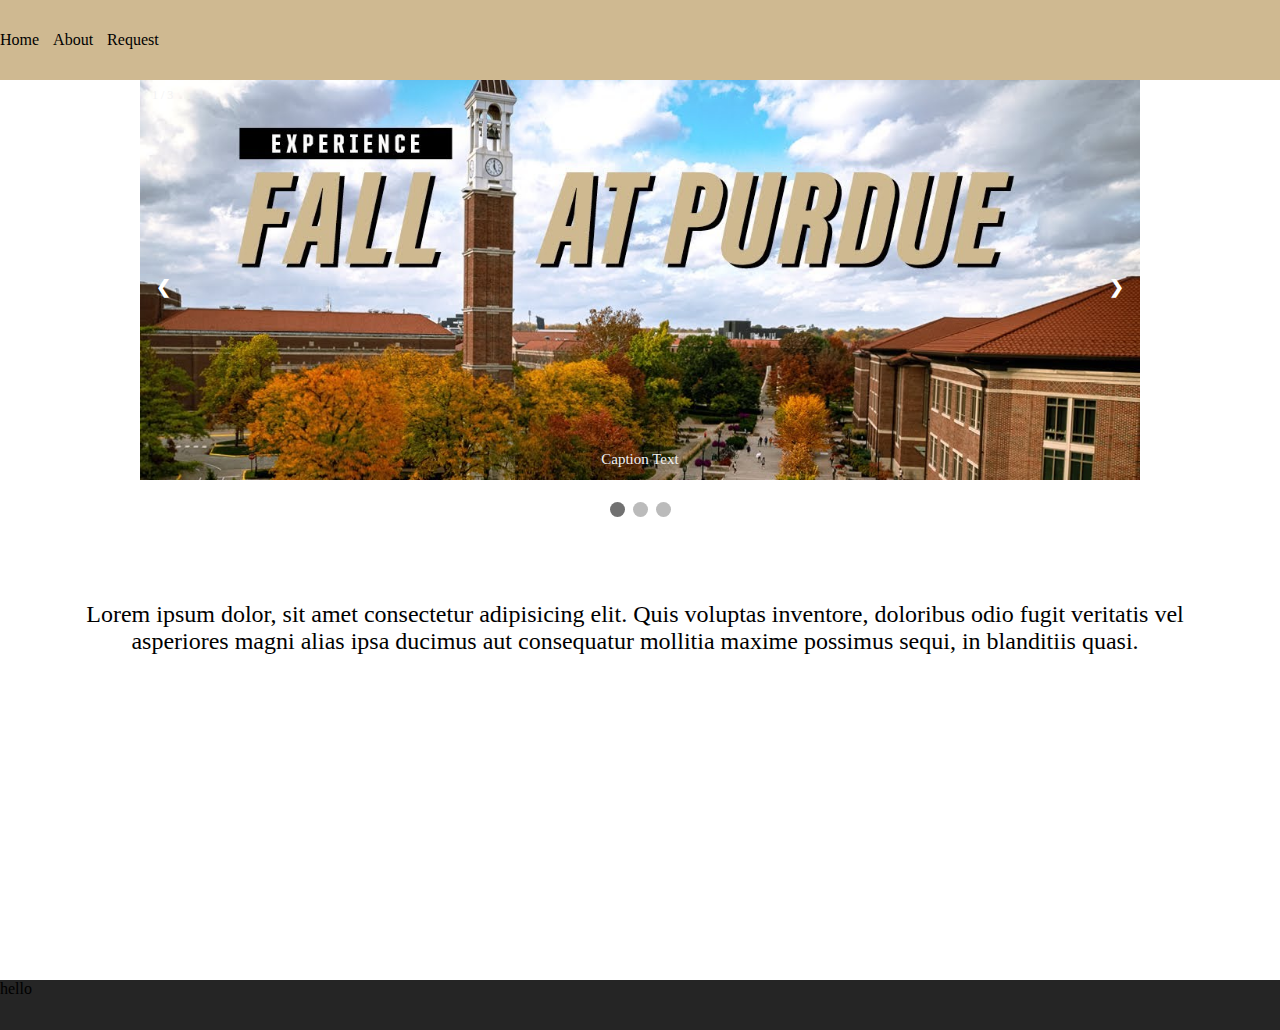
<file: index.html>
<!DOCTYPE html>
<html lang="en">
  <head>
    <meta charset="UTF-8" />
    <meta name="viewport" content="width=device-width, initial-scale=1.0" />
    <script src="carousel.js" defer></script>
    <link rel="stylesheet" href="styles.css" />
    <title>Home</title>
  </head>
  <body>
    <nav>
      <span class="menuToggle" onclick="displayMenu()">X</span>
      <ul>
        <li><a href="index.html" class="activePage">Home</a></li>
        <li><a href="about.html">About</a></li>
        <li><a href="request.html">Request</a></li>
      </ul>
    </nav>
    <main>
      <!-- carousel -->
      <div class="slideshow-container">
        <!-- Full-width images with number and caption text -->
        <div class="mySlides fade">
          <div class="numbertext">1 / 3</div>
          <img src="./carousel1.jpg" style="width: 100%" />
          <div class="text">Caption Text</div>
        </div>

        <div class="mySlides fade">
          <div class="numbertext">2 / 3</div>
          <img src="./Carousel2.jpg" style="width: 100%" />
          <div class="text">Caption Two</div>
        </div>

        <div class="mySlides fade">
          <div class="numbertext">3 / 3</div>
          <img src="./carousel3.jpeg" style="width: 100%" />
          <div class="text">Caption Three</div>
        </div>

        <!-- Next and previous buttons -->
        <a class="prev" onclick="plusSlides(-1)">&#10094;</a>
        <a class="next" onclick="plusSlides(1)">&#10095;</a>
      </div>
      <br />

      <!-- The dots/circles -->
      <div style="text-align: center">
        <span class="dot" onclick="currentSlide(1)"></span>
        <span class="dot" onclick="currentSlide(2)"></span>
        <span class="dot" onclick="currentSlide(3)"></span>
      </div>
    </aside>

    <article>
      <p>
        Lorem ipsum dolor, sit amet consectetur adipisicing elit. Quis voluptas
        inventore, doloribus odio fugit veritatis vel asperiores magni alias
        ipsa ducimus aut consequatur mollitia maxime possimus sequi, in
        blanditiis quasi.
      </p>
    </article>
  </main>
    <footer>hello</footer>
  </body>
</html>
</file>
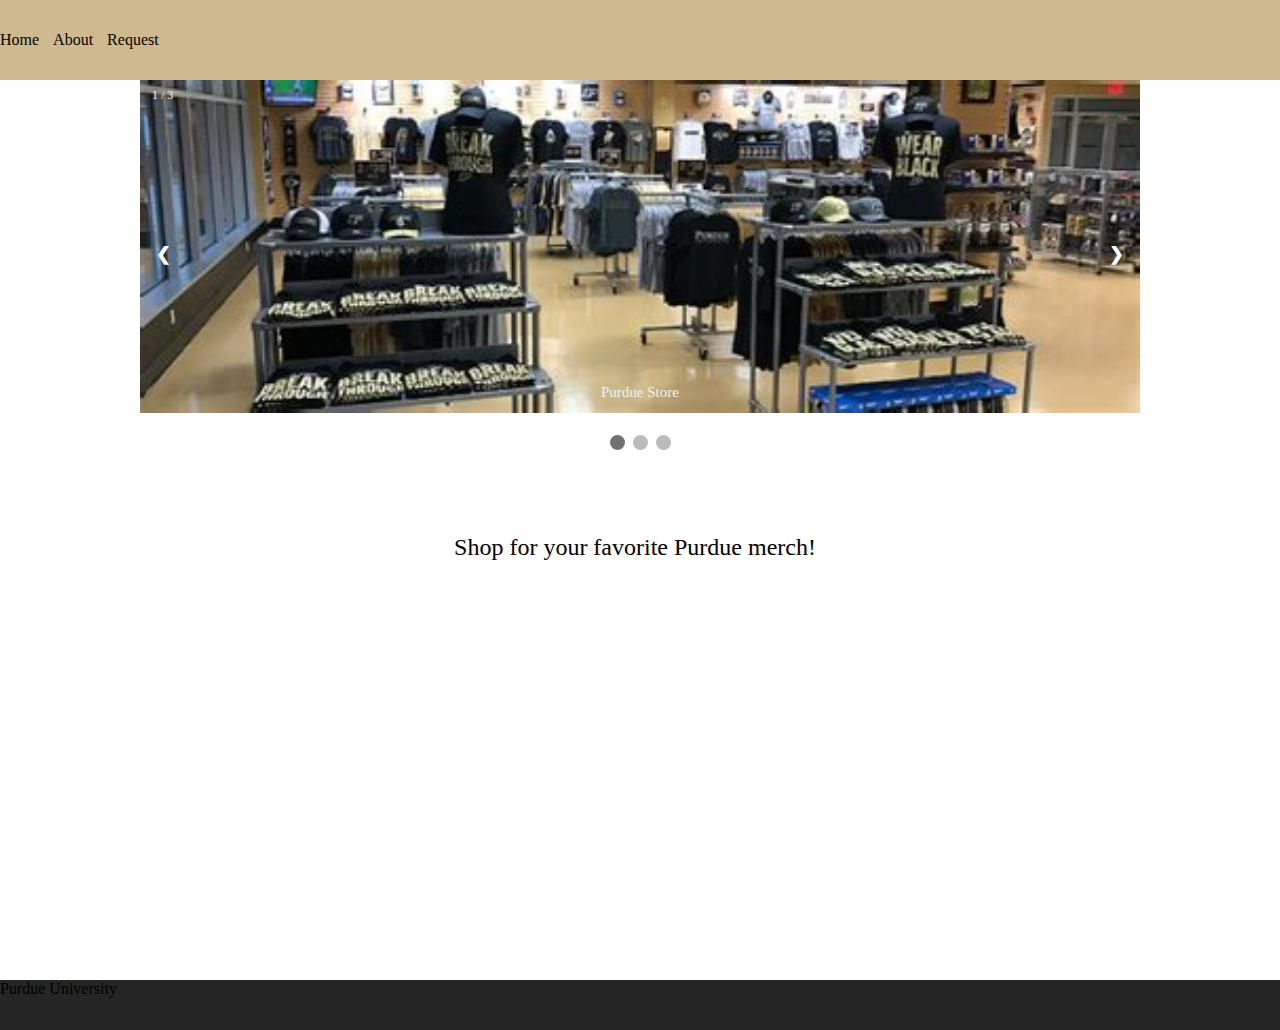
<file: about.html>
<!DOCTYPE html>
<html lang="en">
  <head>
    <meta charset="UTF-8" />
    <meta name="viewport" content="width=device-width, initial-scale=1.0" />
    <script src="carousel.js" defer></script>
    <link rel="stylesheet" href="styles.css" />
    <title>Home</title>
  </head>
  <body>
    <nav>
      <span class="menuToggle" onclick="displayMenu()">X</span>
      <ul>
        <li><a href="index.html">Home</a></li>
        <li><a href="about.html" class="activePage">About</a></li>
        <li><a href="request.html">Request</a></li>
      </ul>
    </nav>
    <main>
      <!-- carousel -->
      <div class="slideshow-container">
        <!-- Full-width images with number and caption text -->
        <div class="mySlides fade">
          <div class="numbertext">1 / 3</div>
          <img src="./purdueshop1.jpg" style="width: 100%" />
          <div class="text">Purdue Store</div>
        </div>

        <div class="mySlides fade">
          <div class="numbertext">2 / 3</div>
          <img src="./purdueshop2.jpg" style="width: 100%" />
          <div class="text">Vintage Apparel</div>
        </div>

        <div class="mySlides fade">
          <div class="numbertext">3 / 3</div>
          <img src="./purdueshop3.jpg" style="width: 100%" />
          <div class="text">Tailgating</div>
        </div>

        <!-- Next and previous buttons -->
        <a class="prev" onclick="plusSlides(-1)">&#10094;</a>
        <a class="next" onclick="plusSlides(1)">&#10095;</a>
      </div>
      <br />

      <!-- The dots/circles -->
      <div style="text-align: center">
        <span class="dot" onclick="currentSlide(1)"></span>
        <span class="dot" onclick="currentSlide(2)"></span>
        <span class="dot" onclick="currentSlide(3)"></span>
      </div>
    </aside>
    <article>
    <p>Shop for your favorite Purdue merch!</p>
    </article>
  </main>
  <footer>Purdue University</footer>
  </body>
</html>
</file>
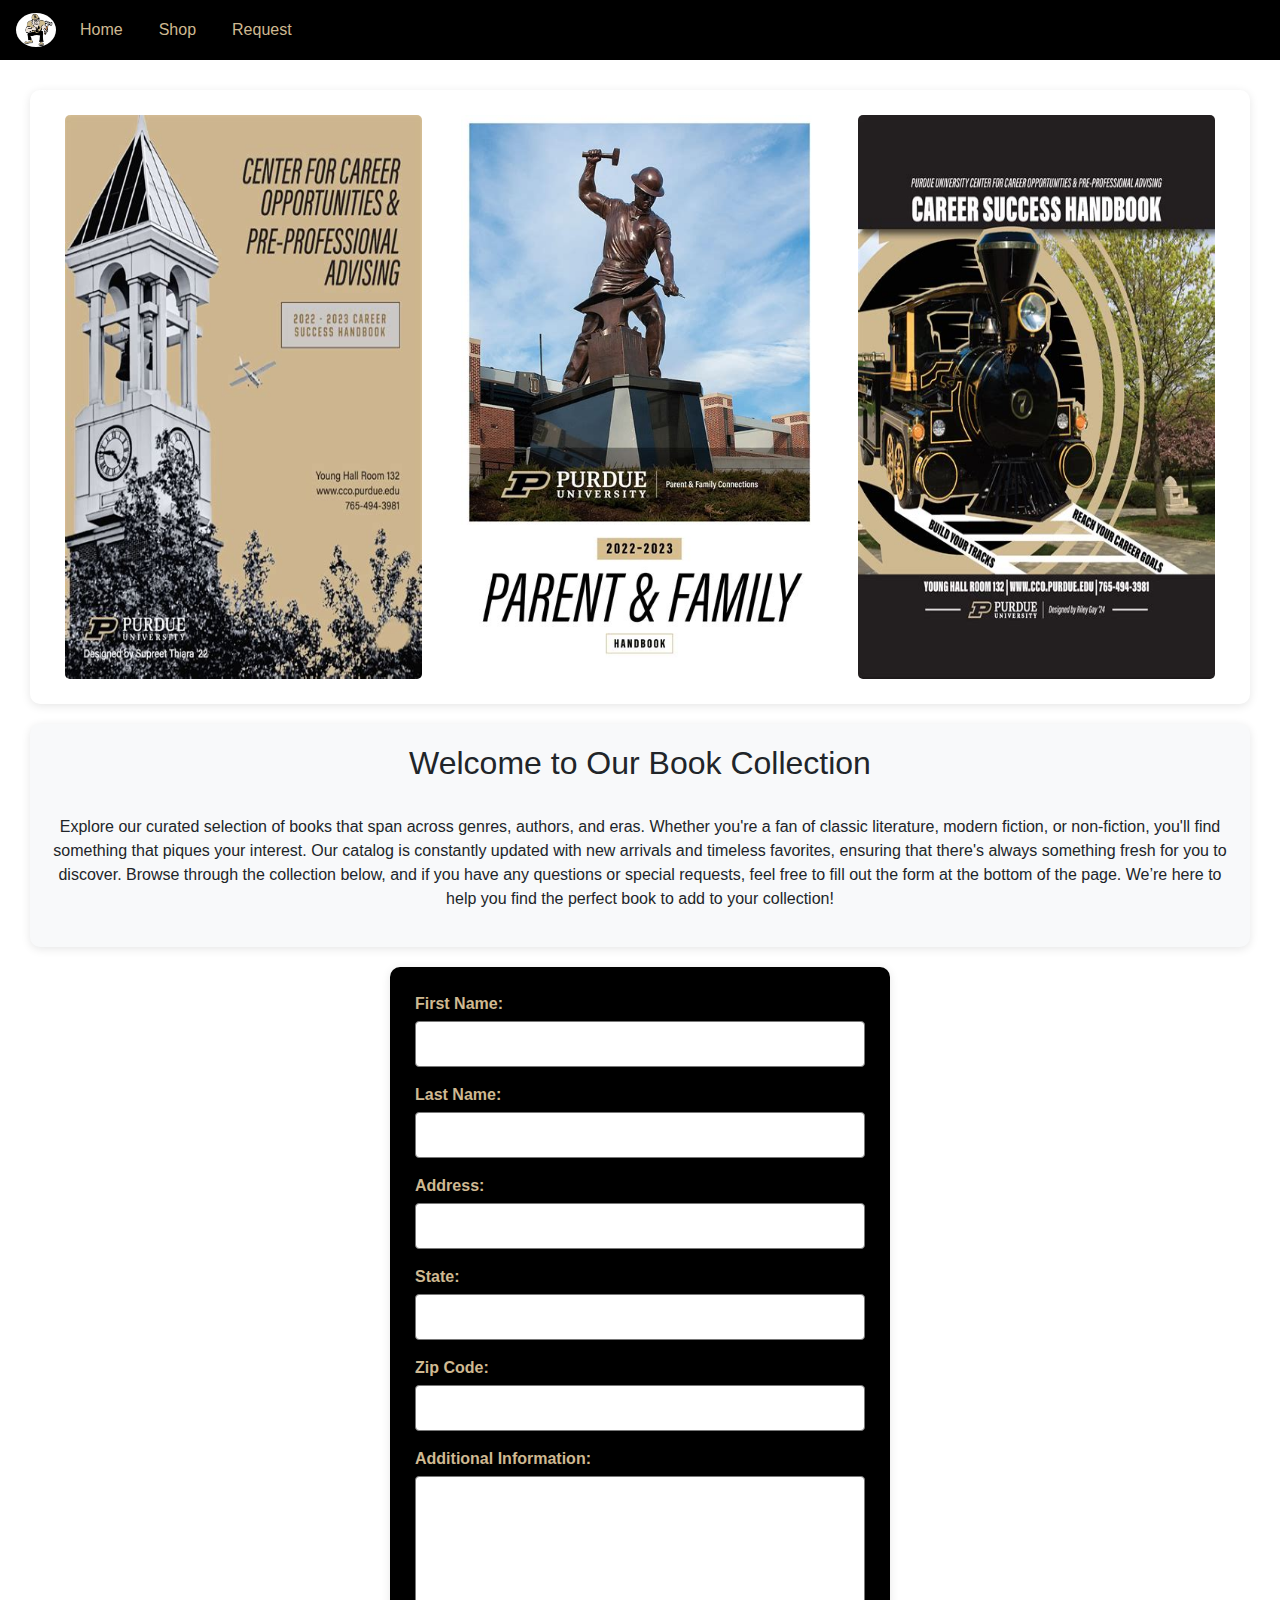
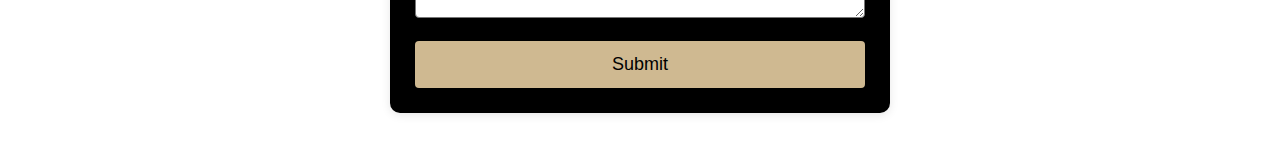
<file: request.html>
<!DOCTYPE html>
<html lang="en">
  <head>
    <meta charset="UTF-8" />
    <meta name="viewport" content="width=device-width, initial-scale=1.0" />
    <script src="carousel.js" defer></script>
    <link rel="stylesheet" href="req.css" />
    <script src="https://code.jquery.com/jquery-3.2.1.slim.min.js" integrity="sha384-KJ3o2DKtIkvYIK3UENzmM7KCkRr/rE9/Qpg6aAZGJwFDMVNA/GpGFF93hXpG5KkN" crossorigin="anonymous"></script>
    <script src="https://cdn.jsdelivr.net/npm/popper.js@1.12.9/dist/umd/popper.min.js" integrity="sha384-ApNbgh9B+Y1QKtv3Rn7W3mgPxhU9K/ScQsAP7hUibX39j7fakFPskvXusvfa0b4Q" crossorigin="anonymous"></script>
    <script src="https://cdn.jsdelivr.net/npm/bootstrap@4.0.0/dist/js/bootstrap.min.js" integrity="sha384-JZR6Spejh4U02d8jOt6vLEHfe/JQGiRRSQQxSfFWpi1MquVdAyjUar5+76PVCmYl" crossorigin="anonymous"></script>
    <link rel="stylesheet" href="https://cdn.jsdelivr.net/npm/bootstrap@4.0.0/dist/css/bootstrap.min.css" integrity="sha384-Gn5384xqQ1aoWXA+058RXPxPg6fy4IWvTNh0E263XmFcJlSAwiGgFAW/dAiS6JXm" crossorigin="anonymous">
    <script src="tool.js"></script>
    
    <title>Request</title>
  </head>
  <body>
    <nav class="navbar navbar-expand-sm">
      <a class="navbar-brand" href="#">
       <img src="Purdue-Pete.jpg" alt="Logo" style="width:40px;">
     </a>

      <button class="navbar-toggler" type="button" data-toggle="collapse" data-target="#collapsibleNavbar">
        <span class="navbar-toggler-icon"></span>
      </button>


      <div class="collapse navbar-collapse" id="collapsibleNavbar">
        <ul class="navbar-nav">
          <li class="nav-item">
            <a class="nav-link" href="index.html">Home</a>
          </li>
          <li class="nav-item">
            <a class="nav-link" href="about.html">Shop</a>
          </li>
          <li class="nav-item">
            <a class="nav-link" href="request.html">Request</a>
          </li>
        </ul>
      </div>
   </nav>
    <main>
      <div class="wrapper">
        <div class="contain1">
          <article class="images">
            <img src="purduehandbook1.jpg" alt="Purdue Handbook 1" data-toggle="tooltip" title="Purdue Handbook - Edition 1">
            <img src="purduehandbook2.jpg" alt="Purdue Handbook 2" data-toggle="tooltip" title="Purdue Handbook - Edition 2">
            <img src="purduehandbook3.jpg" alt="Purdue Handbook 3" data-toggle="tooltip" title="Purdue Handbook - Edition 3">
          </article>          
          <article class="text">
            <h2>Welcome to Our Book Collection</h2>
            <br>
              <p>Explore our curated selection of books that span across genres, authors, and eras. Whether you're a fan of classic literature, modern fiction, or non-fiction, you'll find something that piques your interest. Our catalog is constantly updated with new arrivals and timeless favorites, ensuring that there's always something fresh for you to discover.
              Browse through the collection below, and if you have any questions or special requests, feel free to fill out the form at the bottom of the page. We’re here to help you find the perfect book to add to your collection!</p>
          </article>
        </div>
        <div class="contain2">
          <article class="formContain">
            <div class="form-container">
              <form action="#" method="POST">
                  <div class="form-group">
                      <label for="first-name">First Name:</label>
                      <input type="text" id="first-name" name="first-name" required>
                  </div>
                  <div class="form-group">
                      <label for="last-name">Last Name:</label>
                      <input type="text" id="last-name" name="last-name" required>
                  </div>
                  <div class="form-group">
                      <label for="address">Address:</label>
                      <input type="text" id="address" name="address" required>
                  </div>
                  <div class="form-group">
                      <label for="state">State:</label>
                      <input type="text" id="state" name="state" required>
                  </div>
                  <div class="form-group">
                      <label for="zipcode">Zip Code:</label>
                      <input type="text" id="zipcode" name="zipcode" required>
                  </div>
                  <div class="form-group">
                      <label for="message">Additional Information:</label>
                      <textarea id="message" name="message" rows="5"></textarea>
                  </div>
                  <button type="submit">Submit</button>
              </form>
          </div>
          </article>
        </div>
      </div>
    </main>
  
  </body>
</html>
</file>
<file: styles.css>
* {
 margin: 0;
 padding: 0;
 box-sizing: border-box;
}
html, body {
 height: 100%
}
h1, h2, h3, h4, h5, h6, p {
 margin-bottom: 16px
}

nav {
    height: 80px;
    background-color: #cfb991;
    display: flex;
    align-items: center;
}

nav a{
  text-decoration: none;
  color: black;
  margin-right: 10px;
}

nav li{
  left: 20%;
  display: inline-block;
}

.menuToggle{
  display: none;
}

#logo{
  height: 60px;
  width: 60px;
  border-radius: 50%;
  background-color: black;
  background-image: url(./Purdue-Pete.jpg);
  background-size:cover;
  background-position: center;
  background-repeat: no-repeat;
  border: 1.5px solid black;
}

#logo:active{
  border: 1.5px solid grey;
}

main{
    height: 100%;
    width: 100vw;
}

article{
    height: auto;
    position: relative;
    width: 100%;
    text-align: center;
    padding: 80px 50px 50px 40px;
    /* background-color:rgb(255, 0, 0); */
}

article p{
    font-size: x-large;
    font-family: 'Segoe UI';
}

button{
    position: relative;
    width: 40px;
    height:40px;
    border-radius: 50%;
    bottom: 100px;
}

/* Slideshow container */
.slideshow-container {
  max-width: 1000px;
  position: relative;
  margin: auto;
}

/* Hide the images by default */
.mySlides {
  display: none;
}

.mySlides img{
    max-height:400px;
    width: 100%;
    object-fit: cover;
}

/* Next & previous buttons */
.prev, .next {
  cursor: pointer;
  position: absolute;
  top: 50%;
  width: auto;
  margin-top: -22px;
  padding: 16px;
  color: white;
  font-weight: bold;
  font-size: 18px;
  transition: 0.6s ease;
  border-radius: 0 3px 3px 0;
  user-select: none;
}

/* Position the "next button" to the right */
.next {
  right: 0;
  border-radius: 3px 0 0 3px;
}

/* On hover, add a black background color with a little bit see-through */
.prev:hover, .next:hover {
  background-color: rgba(0, 0, 0, 0.454);
}

/* Caption text */
.text {
  color: #f2f2f2;
  font-size: 15px;
  padding: 8px 12px;
  position: absolute;
  bottom: 8px;
  width: 100%;
  text-align: center;
}

/* Number text (1/3 etc) */
.numbertext {
  color: #f2f2f2;
  font-size: 12px;
  padding: 8px 12px;
  position: absolute;
  top: 0;
}

/* The dots/bullets/indicators */
.dot {
  cursor: pointer;
  height: 15px;
  width: 15px;
  margin: 0 2px;
  background-color: #bbb;
  border-radius: 50%;
  display: inline-block;
  transition: background-color 0.6s ease;
}

.active, .dot:hover {
  background-color: #717171;
}

/* Fading animation */
.fade {
  animation-name: fade;
  animation-duration: 4.8s;
}

@keyframes fade {
  from {opacity: .4}
  to {opacity: 1}
}


.requestWrapper {
    background-color: aqua;
    height: 50%;
    width: 100%;
}

footer{
  height: 50px;
  width: 100%;
  background-color: #252525;
}

@media screen and (max-width: 650px){
  nav li{
    display: block;
  }

  nav ul{
    position: absolute;
    top: 50px;
    background: white;
    z-index:2;
  }

  .menuToggle{
    display: block;
  }
}
</file>
<file: req.css>
* {
    margin: 0;
    padding: 0;
    box-sizing: border-box;
}

body {
    font-family: 'Arial', sans-serif;
    background-color: #f8f9fa;
    color: #333;
}

nav {
    background-color: #000000; 
    padding: 10px 20px;
}

nav a {
    color: #CFB991;
    text-decoration: none;
    margin-right: 20px;
    font-size: 16px;
}

nav a:hover {
    color: #f8f9fa;
}

.navbar-brand img {
    width: 40px;
    height: auto;
    border-radius: 50%;
}

.navbar-toggler {
    background-color: whitesmoke;
}


.wrapper {
    display: flex;
    flex-wrap: wrap;
    justify-content: space-evenly;
    padding: 20px;
}

.contain1, .contain2 {
    flex: 1 1 100%;
    margin: 10px;
}

.images {
    display: flex;
    flex-wrap: wrap;
    justify-content: space-around;
    background-color: #fff;
    padding: 15px;
    border-radius: 10px;
    box-shadow: 0 2px 10px rgba(0, 0, 0, 0.1);
}

.images img {
    width: 30%;
    height: auto;
    margin: 10px 0;
    border-radius: 5px;
    transition: transform 0.3s ease;
}

.images img:hover {
    transform: scale(1.05);
}

.text {
    text-align: center;
    background-color: #f8f9fa;
    padding: 20px;
    border-radius: 10px;
    box-shadow: 0 2px 10px rgba(0, 0, 0, 0.1);
    margin-top: 20px;
}

.form-container {
    background-color: #000000; /* Purdue Black */
    padding: 25px;
    border-radius: 10px;
    box-shadow: 0 2px 10px rgba(0, 0, 0, 0.1);
    max-width: 500px;
    margin: 0 auto;
}

.form-group {
    margin-bottom: 15px;
}

.form-group label {
    display: block;
    font-weight: bold;
    margin-bottom: 5px;
    color: #CFB991; /* Purdue Gold */
}

.form-group input,
.form-group textarea {
    width: 100%;
    padding: 10px;
    border: 1px solid #787878; 
    border-radius: 4px;
    font-size: 16px;
    background-color: #ffffff; 
    color: #000000; 
}

textarea {
    resize: vertical;
}

button[type="submit"] {
    width: 100%;
    padding: 10px;
    background-color: #CFB991; 
    color: #000000; 
    border: none;
    border-radius: 4px;
    font-size: 18px;
    cursor: pointer;
    transition: background-color 0.3s ease;
}

button[type="submit"]:hover {
    background-color: #b59d7e; 
}

@media screen and (max-width: 768px) {
    .images img {
        width: 100%;
    }

    .contain1, .contain2 {
        flex: 1 1 100%;
    }
}

@media screen and (max-width: 480px) {
    nav a {
        font-size: 14px;
    }

    button[type="submit"] {
        font-size: 16px;
    }
}
</file>
